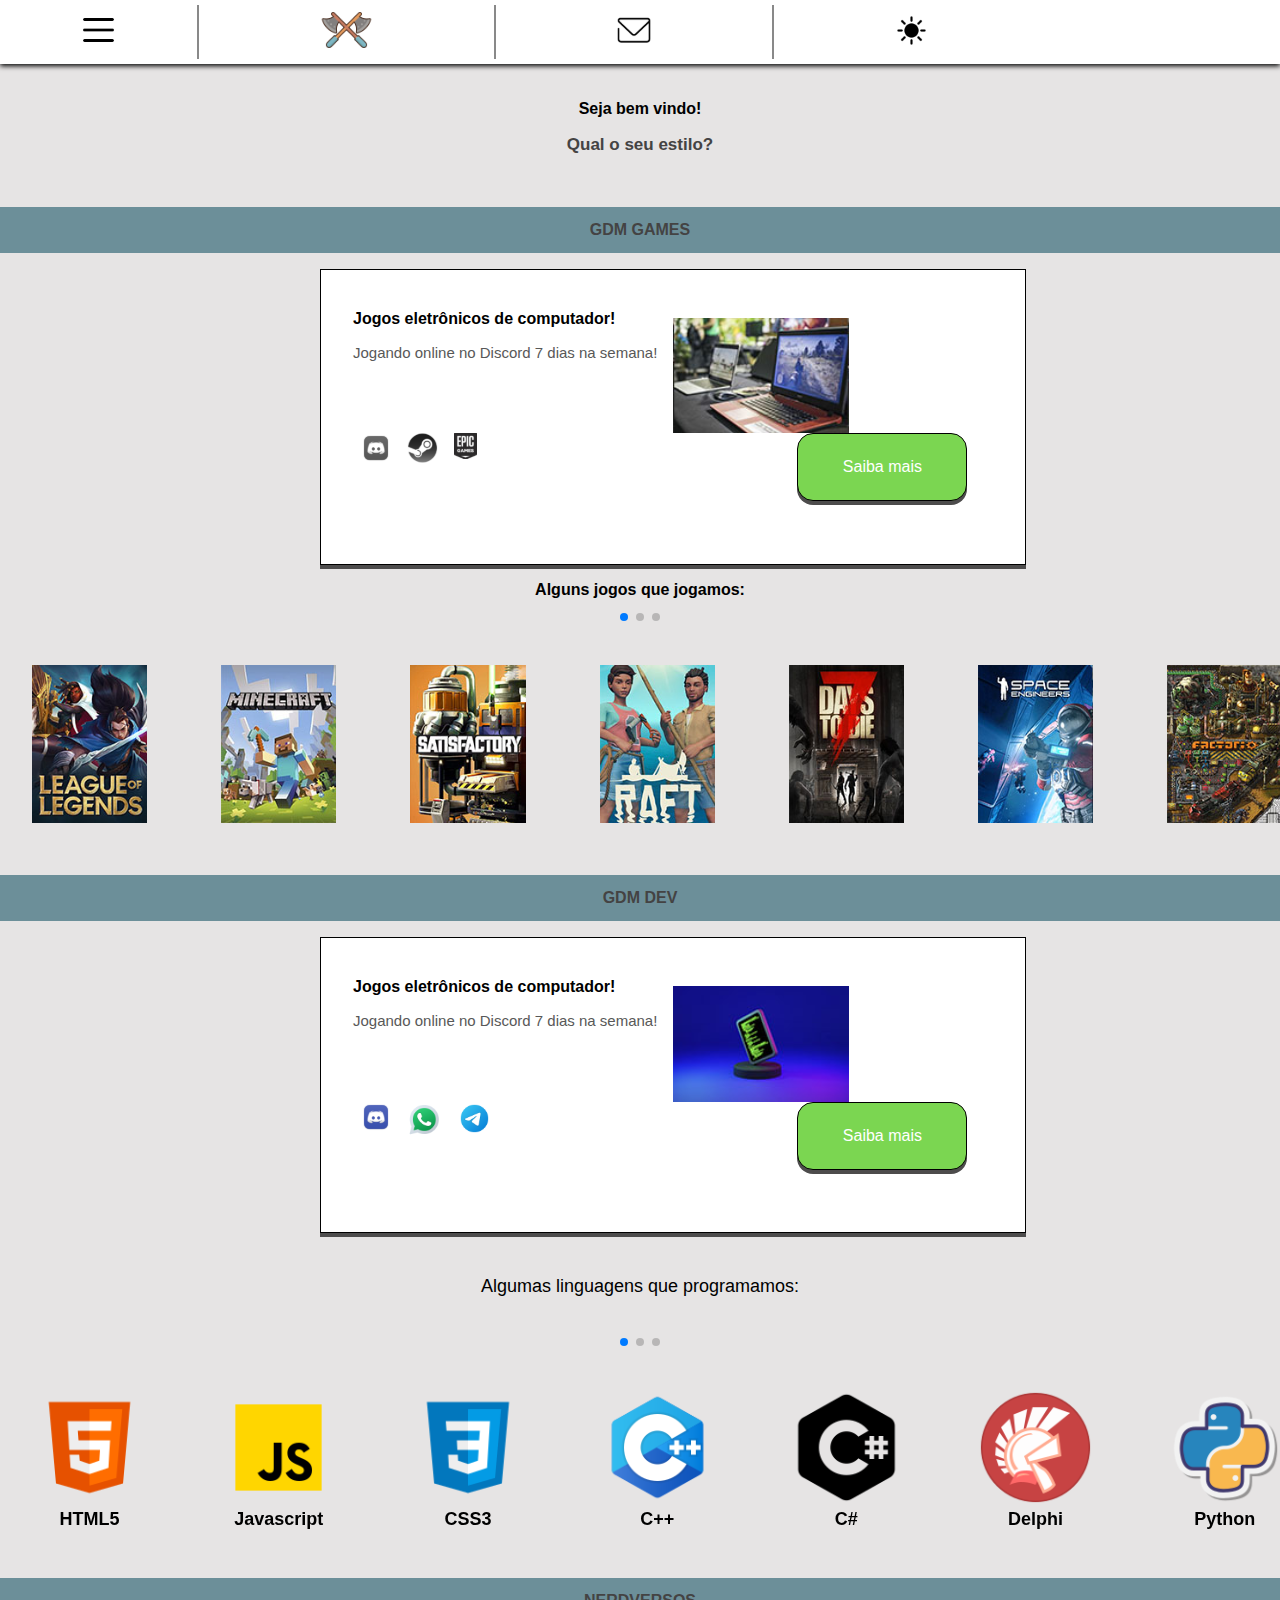
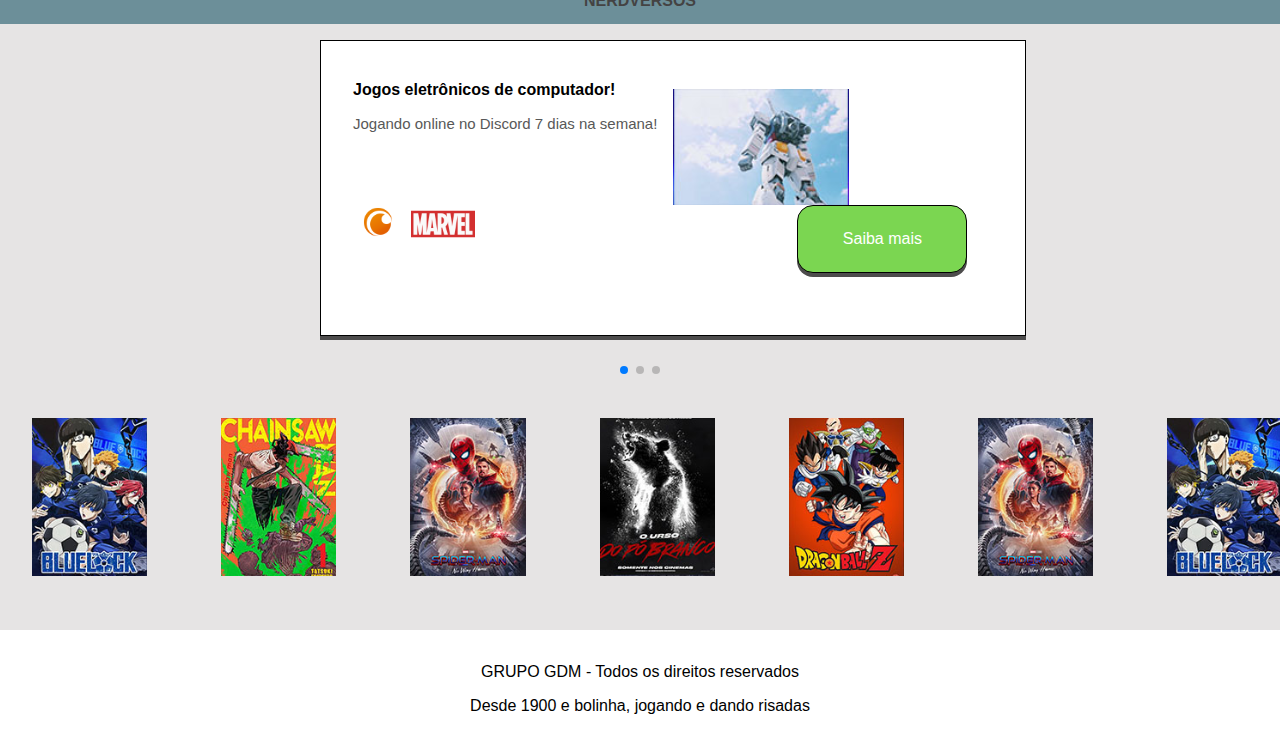
<file: index.html>
<!DOCTYPE html>
<html lang="pt-br">
<head>
    <meta charset="UTF-8">
    <meta name="viewport" content="width=device-width, initial-scale=1.0">
    <link rel="preconnect" href="https://fonts.googleapis.com">
    <link rel="preconnect" href="https://fonts.gstatic.com" crossorigin>
    <link href="https: //fonts.googleapis.com/css2? family= Inter:wght@400;700 & family= Josefin+Sans:wght@400;700 & family= Poppins:wght@300;400;500;700 & family= Areia movediça & display=swap" rel="folha de estilo">
    <link rel="stylesheet" href="https://cdn.jsdelivr.net/npm/swiper@11/swiper-bundle.min.css"/>
    <link rel="stylesheet " href="styles/style.css">
    <title>GGM games</title>
</head>
<body>
    <header class="cabeçalho">
        <div class="container">
            <input type="checkbox" id="menu" class="container__botao">
            <label for="menu" class="container__rotulo">
                <span class="cabeçalho__menu-hamburguer container__imagem"></span>
                <p class="cabeçalho__descrição">Menu</p>
            </label>
            <ul class="lista__menu">
                <li class="lista__menu__item">
                    <a href="index.html" class="lista__menu__link">
                    <img class="imagem__link" src="img/Menuhome 1.svg">HOME<div class="linha__menu"></div></a>
                </li>
                
                <li class="lista__menu__item">
                    <a href="GDM Games.html" class="lista__menu__link">
                    <img class="imagem__link" src="img/Menugames 1.svg">GDM GAMES<div class="linha__menu"></div></a>
                </li>
                
                <li class="lista__menu__item">
                    <a href="GDM Dev.html" class="lista__menu__link">
                    <img class="imagem__link" src="img/Menudev 1.svg">GDM DEV<div class="linha__menu"></div></a>
                </li>
                
                <li class="lista__menu__item">
                    <a href="Nerdverso.html" class="lista__menu__link">
                    <img class="imagem__link" src="img/Menunerdversos 1.svg">NERDVERSOS<div class="linha__menu"></div></a>
                </li>

                <li class="lista__menu__item">
                    <a href="contato.html" class="lista__menu__link">
                    <img class="imagem__link" src="img/Menucontato 1.svg">CONTATO<div class="linha__menu"></div></a>
                </li>
            </ul>

            <div class="separa__menu"></div>
            <a class="menu__link" href="index.html"><img class="menu__logo menu" src="img/logo 1.svg"><p class="cabeçalho__descrição-logo"><b>Gangue</b> do Machado</p></a>
            <div class="separa__menu"></div>
            <a  class="menu_link-email" href="contato.html"><img class="menu__email menu" src="img/email 1.svg"><p class="cabeçalho__descrição">Entre em contato</p></a>
            <div class="separa__menu"></div>
            <a class="menu_link-email"><img class="menu__modo__luz menu" src="img/ModoDiurno 1.svg"><p class="cabeçalho__descrição">Mudar tema</p></a>
    </header>

    <section class="boas__vindas">
        <h2 class="boas__vindas__titulo">Seja bem vindo!</h2>
        <h3 class="boas__vindas__pergunta">Qual o seu estilo?</h3>
    </section>

    <section class="saiba-mais">
        <h1 class="saiba-mais__titulo-principal">GDM GAMES</h1>    

        <div class="card">
            <div class="saiba-mais__externo">
                <div class="externo">
                    <h3 class="saiba-mais__titulo">Jogos eletrônicos de computador!</h3>
                    <p class="saiba-mais__texto">Jogando online no Discord 7 dias na semana!</p>
                </div>
                <img class="imagem__saiba-mais" src="img/GDM Games 1.svg">
            </div>

            <div class="botoes">
                <ul class="saiba-mais__lista">
                    <li class="saiba-mais__item">
                        <a class="saiba-mais__link" href="https://discord.com/" target="_blank">
                            <img class="link__imagem" src="img/Discord 1.svg"></a></li>
                    <li class="saiba-mais__item">
                        <a class="saiba-mais__link" href="https://store.steampowered.com/?l=portuguese" target="_blank">
                            <img class="link__imagem" src="img/Steam 1.svg"></a></li>
                    <li class="saiba-mais__item">
                        <a class="saiba-mais__link" href="https://store.epicgames.com/pt-BR/" target="_blank">
                            <img class="link__imagem" src="img/EpicGames 1.svg"></a></li>
                </ul>
            <a class="botoes__link" href="GDM Games.html">Saiba mais</a>
         </div>
        </div>
    </section>
    <h4 class="texto__saiba-mais">Alguns jogos que jogamos:</h4>

    <section class="carrocel">
                <!-- Slider main container -->
        <div class="swiper">

            <div class="swiper-pagination"></div>

            <div class="swiper-wrapper">
                <!-- Slides -->
                <div class="swiper-slide"><a href="https://www.leagueoflegends.com/pt-br/"><img src="img/capaJogo1 1.svg" target="_blank"></a></div>
                <div class="swiper-slide"><a href="https://www.minecraft.net/pt-br"><img src="img/capaJogo2 1.svg" target="_blank"></a></div>
                <div class="swiper-slide"><a href="https://www.satisfactorygame.com/"><img src="img/capaJogo7 1.svg" target="_blank"></a></div>
                <div class="swiper-slide"><a href="https://raft-game.com/"><img src="img/capaJogo4 1.svg" target="_blank"></a></div>
                <div class="swiper-slide"><a href="https://7daystodie.com/"><img src="img/capaJogo5 1.svg" target="_blank"></a></div>
                <div class="swiper-slide"><a href="https://www.masswerk.at/spacewar/"><img src="img/capaJogo8 1.svg" target="_blank"></a></div>
                <div class="swiper-slide"><a href="https://www.factorio.com/"><img src="img/capaJogo6 1.svg" target="_blank"></a></div>

            </div>

            <section class="saiba-mais">
                <h1 class="saiba-mais__titulo-principal">GDM DEV</h1>    
        
                <div class="card">
                    <div class="saiba-mais__externo">
                        <div class="externo">
                            <h3 class="saiba-mais__titulo">Jogos eletrônicos de computador!</h3>
                            <p class="saiba-mais__texto">Jogando online no Discord 7 dias na semana!</p>
                        </div>
                        <img class="imagem__saiba-mais" src="img/GDM Dev 1.svg">
                    </div>
        
                    <div class="botoes">
                    <ul class="saiba-mais__lista">
                        <li class="saiba-mais__item">
                            <a class="saiba-mais__link" href="https://discord.com/" target="_blank">
                                <img class="link__imagem" src="img/Discord 2.svg" target="_blank"></a></li>
                        <li class="saiba-mais__item">
                            <a class="saiba-mais__link" href="#">
                                <img class="link__imagem" src="img/whatsapp 1.svg" target="_blank"></a></li>
                        <li class="saiba-mais__item">
                            <a class="saiba-mais__link" href="#">
                                <img class="link__imagem" src="img/telegram 1.svg" target="_blank"></a></li>
                    </ul>
                    <a class="botoes__link" href="GDM Games.html">Saiba mais</a>
                 </div>
            </section>

            <section class="carrocel">

                <p class="carrocel__subtitulo">Algumas linguagens que programamos:</p>

                <div class="swiper">
        
                    <div class="swiper-pagination"></div>
        
                    <div class="swiper-wrapper">
                    <!-- Slides -->
                        <div class="swiper-slide"><a href="https://developer.mozilla.org/pt-BR/docs/Web/HTML" target="_blank"><img src="img/HTML 1.svg"></a>
                            <h3 class="swiper__subtitulo"> HTML5</h3></div>
                        <div class="swiper-slide"><a href="https://developer.mozilla.org/pt-BR/docs/Web/JavaScript" target="_blank"><img src="img/Javascript 1.svg"></a>
                        <h3 class="swiper__subtitulo">Javascript</h3></div>
                        <div class="swiper-slide"><a href="https://developer.mozilla.org/pt-BR/docs/Web/CSS" target="_blank"><img src="img/CSS 1.svg"></a>
                            <h3 class="swiper__subtitulo">CSS3</h3></div>
                        <div class="swiper-slide"><a href="https://www.tutorialspoint.com/cplusplus/cpp_web_programming.htm" target="_blank"><img src="img/Cpp 2.svg"></a>
                            <h3 class="swiper__subtitulo">C++</h3></div>
                        <div class="swiper-slide"><a href="https://dotnet.microsoft.com/pt-br/languages/csharp" target="_blank"><img src="img/CSharp 2.svg"></a>
                            <h3 class="swiper__subtitulo">C#</h3></div>
                        <div class="swiper-slide"><a href="https://www.devmedia.com.br/entenda-a-delphi-language/31353" target="_blank"><img src="img/Delphi 1.svg"></a>
                            <h3 class="swiper__subtitulo">Delphi</h3></div>
                        <div class="swiper-slide"><a href="https://www.python.org/" target="_blank"><img src="img/Python 1.svg"></a>
                            <h3 class="swiper__subtitulo">Python</h3></div>
                        
            
                    </div>
                
                    <section class="saiba-mais">
                        <h1 class="saiba-mais__titulo-principal">NERDVERSOS</h1>    
                
                        <div class="card">
                            <div class="saiba-mais__externo">
                                <div class="externo">
                                    <h3 class="saiba-mais__titulo">Jogos eletrônicos de computador!</h3>
                                    <p class="saiba-mais__texto">Jogando online no Discord 7 dias na semana!</p>
                                </div>
                                <img class="imagem__saiba-mais" src="img/NerdVersos 1.svg">
                            </div>
                
                            <div class="botoes">
                            <ul class="saiba-mais__lista">
                                <li class="saiba-mais__item">
                                    <a class="saiba-mais__link" href="https://www.crunchyroll.com/pt-br/">
                                        <img class="link__imagem" src="img/crunchyroll 1.svg"></a></li>
                                <li class="saiba-mais__item">
                                    <a class="saiba-mais__link" href="https://www.marvel.com/">
                                        <img class="link__imagem marvel" src="img/marvel 1.svg"></a></li>
                            </ul>
                            <a class="botoes__link" href="Nerdverso.html">Saiba mais</a>
                         </div>
                    </section>
                
                    <section class="carrocel">
                                <!-- Slider main container -->
                        <div class="swiper">
                
                            <div class="swiper-pagination"></div>
                
                            <div class="swiper-wrapper">
                            <!-- Slides -->
                                <div class="swiper-slide anime"><a href="https://www.crunchyroll.com/pt-br/series/G4PH0WEKE/bluelock" target="_blank"><img src="img/AnimeCapa1 1.svg"></a></div>
                                <div class="swiper-slide anime"><a href="https://www.crunchyroll.com/pt-br/series/GVDHX8QNW/chainsaw-man" target="_blank"><img src="img/AnimeCapa2 1.svg"></a></div>
                                <div class="swiper-slide anime"><a href="https://www.sonypictures.com.br/filmes/homem-aranha-sem-volta-para-casa" target="_blank"><img src="img/AnimeCapa3 1.svg"></a></div>
                                <div class="swiper-slide anime"><a href="https://www.adorocinema.com/filmes/filme-291027/" target="_blank"><img src="img/AnimeCapa4 1.svg"></a></div>
                                <div class="swiper-slide anime"><a href="https://www.crunchyroll.com/pt-br/series/G9VHN9PPW/dragon-ball-z" target="_blank"><img src="img/AnimeCapa5 1.svg"></a></div>                               
                                <div class="swiper-slide anime"><a href="https://www.sonypictures.com.br/filmes/homem-aranha-sem-volta-para-casa" target="_blank"><img src="img/AnimeCapa3 1.svg"></a></div>                               
                                <div class="swiper-slide anime"><a href="https://www.crunchyroll.com/pt-br/series/G4PH0WEKE/bluelock" target="_blank"><img src="img/AnimeCapa1 1.svg"></a></div>                               
                            </div>
        
            <!-- If we need navigation buttons -->
            <div class="swiper-button-prev mobile"></div>
            <div class="swiper-button-next mobile"></div>
        </div>
        
   <img class="rodape__imagem" src="img/rodape 1.svg">
    <footer class="rodape">
        <section class="rodape__conteudo">
            <p class="rodape__texto">GRUPO GDM - Todos os direitos reservados</p>
            <p class="rodape__texto">Desde 1900 e bolinha, jogando e dando risadas</p>
        </section>
    </footer>

    <script src="https://cdn.jsdelivr.net/npm/swiper@11/swiper-bundle.min.js"></script>
    <script>
        const swiper = new Swiper('.swiper', {
            spaceBetween: 10,
            slidesPerView: 5,
            pagination: {
                el: '.swiper-pagination',
                type: 'bullets',
            },
        });
    </script>
</body>
</html>
</file>
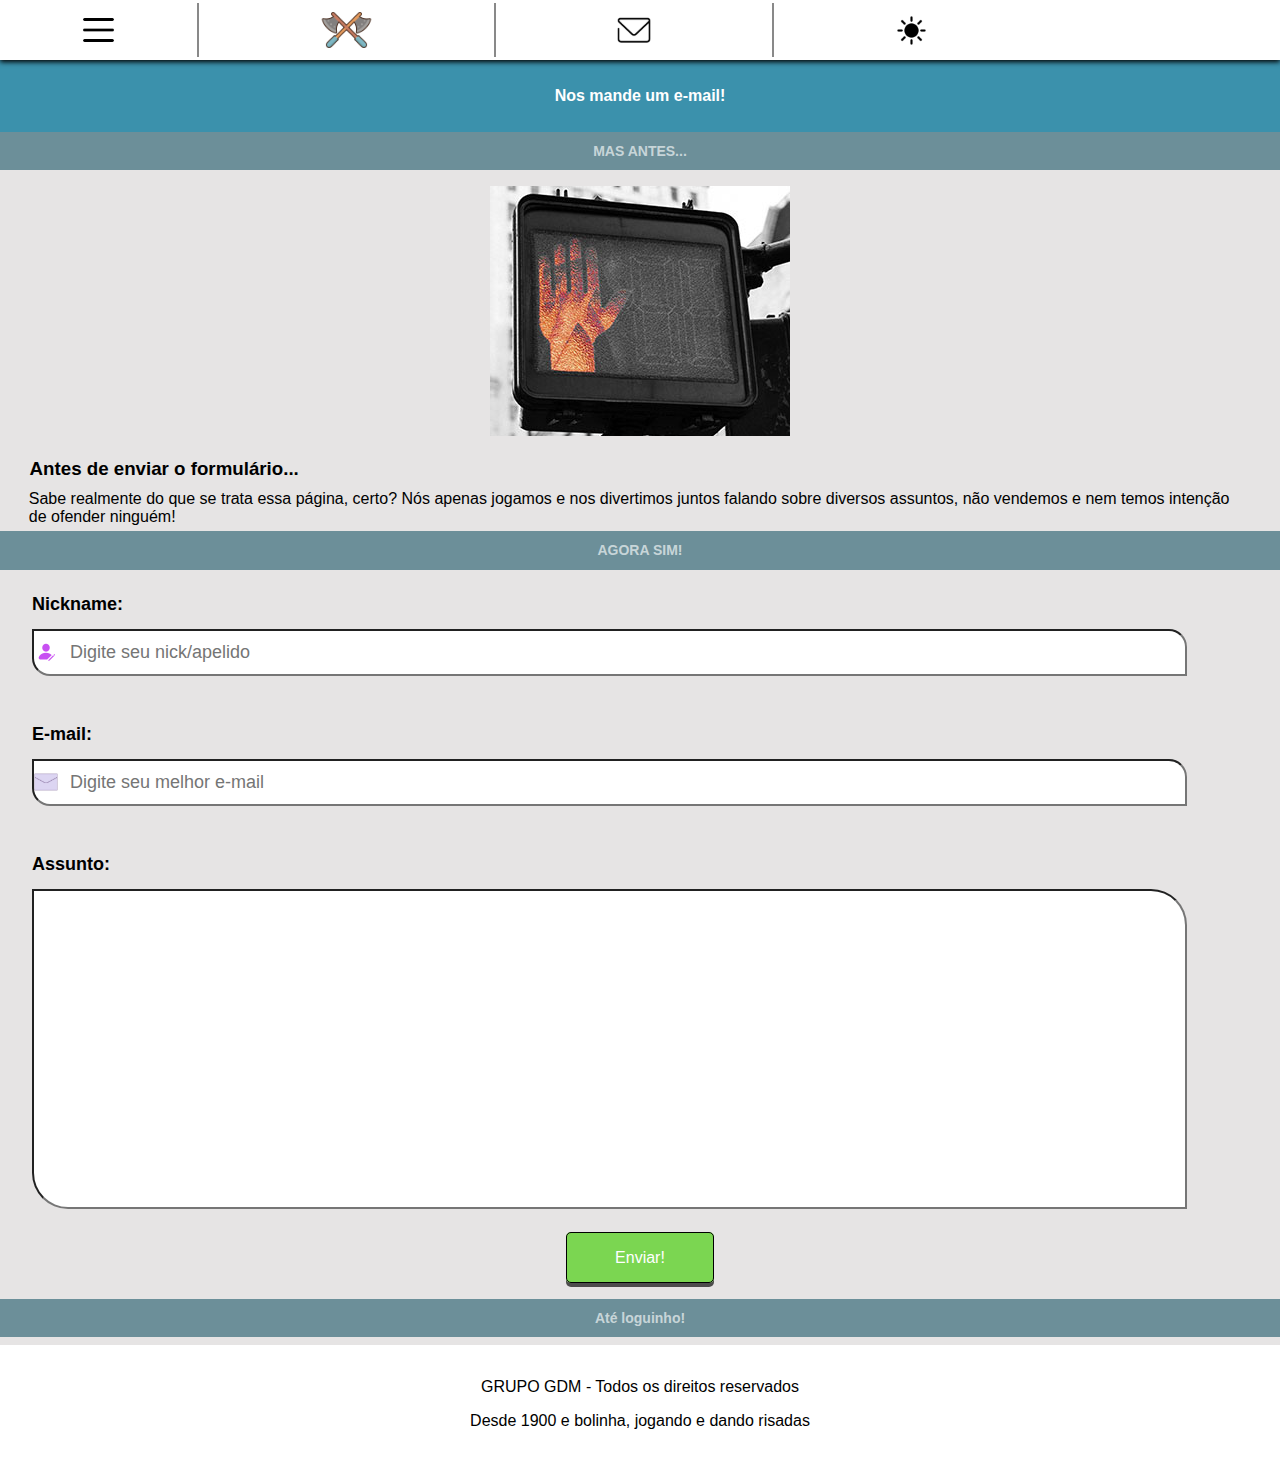
<file: contato.html>
<html lang="pt-br">
<head>
    <meta charset="UTF-8">
    <meta name="viewport" content="width=device-width, initial-scale=1.0">
    <link rel="preconnect" href="https://fonts.googleapis.com">
    <link rel="preconnect" href="https://fonts.gstatic.com" crossorigin>
    <link href="https: //fonts.googleapis.com/css2? family= Inter:wght@400;700 & family= Josefin+Sans:wght@400;700 & family= Poppins:wght@300;400;500;700 & family= Areia movediça & display=swap" rel="folha de estilo">
    <link rel="stylesheet" href="https://cdn.jsdelivr.net/npm/swiper@11/swiper-bundle.min.css"/>
    <link rel="stylesheet " href="styles/style.css">
    <title>GGM games</title>
</head>
<body>
    <header class="cabeçalho">
        <div class="container">
            <input type="checkbox" id="menu" class="container__botao">
            <label for="menu" class="container__rotulo">
                <span class="cabeçalho__menu-hamburguer container__imagem"></span>
                <p class="cabeçalho__descrição">Menu</p>
            </label>
            <ul class="lista__menu">
                <li class="lista__menu__item">
                    <a href="index.html" class="lista__menu__link">
                    <img class="imagem__link" src="img/Menuhome 1.svg">HOME<div class="linha__menu"></div></a>
                </li>
                
                <li class="lista__menu__item">
                    <a href="GDM Games.html" class="lista__menu__link">
                    <img class="imagem__link" src="img/Menugames 1.svg">GDM GAMES<div class="linha__menu"></div></a>
                </li>
                
                <li class="lista__menu__item">
                    <a href="GDM Dev.html" class="lista__menu__link">
                    <img class="imagem__link" src="img/Menudev 1.svg">GDM DEV<div class="linha__menu"></div></a>
                </li>
                
                <li class="lista__menu__item">
                    <a href="Nerdverso.html" class="lista__menu__link">
                    <img class="imagem__link" src="img/Menunerdversos 1.svg">NERDVERSOS<div class="linha__menu"></div></a>
                </li>

                <li class="lista__menu__item">
                    <a href="contato.html" class="lista__menu__link">
                    <img class="imagem__link" src="img/Menucontato 1.svg">CONTATO<div class="linha__menu"></div></a>
                </li>
            </ul>

            <div class="separa__menu"></div>
            <a class="menu__link" href="index.html"><img class="menu__logo menu" src="img/logo 1.svg"><p class="cabeçalho__descrição-logo"><b>Gangue</b> do Machado</p></a>
            <div class="separa__menu"></div>
            <a  class="menu_link-email" href="contato.html"><img class="menu__email menu" src="img/email 1.svg"><p class="cabeçalho__descrição">Entre em contato</p></a>
            <div class="separa__menu"></div>
            <a class="menu_link-email"><img class="menu__modo__luz menu" src="img/ModoDiurno 1.svg"><p class="cabeçalho__descrição">Mudar tema</p></a>
    </header>

    <section class="boas__vindas boas__vindas__email">
        <h2 class="boas__vindas__titulo">Nos mande um e-mail!</h2>
    </section>
    <h1 class="contato__faixa">MAS ANTES...</h1> 

        <section class="contato__explicaçao">
            <img class="contato__imagem" src="img/BannerContato 1.svg">
            <h3 class="contato__explicaçao-subtitulo">Antes de enviar o formulário...</h3>
            <p class="contato__explicaçao-texto">Sabe realmente do que se trata essa página, certo? Nós apenas jogamos e
            nos divertimos juntos falando sobre diversos assuntos, não vendemos e nem temos intenção de ofender ninguém!</p>
        </section>

    <h1 class="contato__faixa">AGORA SIM!</h1> 

    <section class="email-box">
        <h3 class="box__apelido">Nickname:</h3>
            <input type="text" name="" class="box" placeholder="Digite seu nick/apelido">
    </section>

    <section class="email-box">
        <h3 class="box__apelido">E-mail:</h3>
            <input type="text" name="" class="box email" placeholder="Digite seu melhor e-mail">
    </section>

    <section class="email-box">
        <h3 class="box__apelido">Assunto:</h3>
            <input type="text" name="" class="box assunto" placeholder="">
    </section>
    <section class="botoes__contato">
        <a class="botao__contato" href="#">Enviar!</a>
    </section>
    
        <h1 class="contato__faixa">Até loguinho!</h1> 

    <img class="rodape__imagem" src="img/rodape 1.svg">
    <footer class="rodape">
        <section class="rodape__conteudo">
            <p class="rodape__texto">GRUPO GDM - Todos os direitos reservados</p>
            <p class="rodape__texto">Desde 1900 e bolinha, jogando e dando risadas</p>
        </section>
    </footer>
</file>
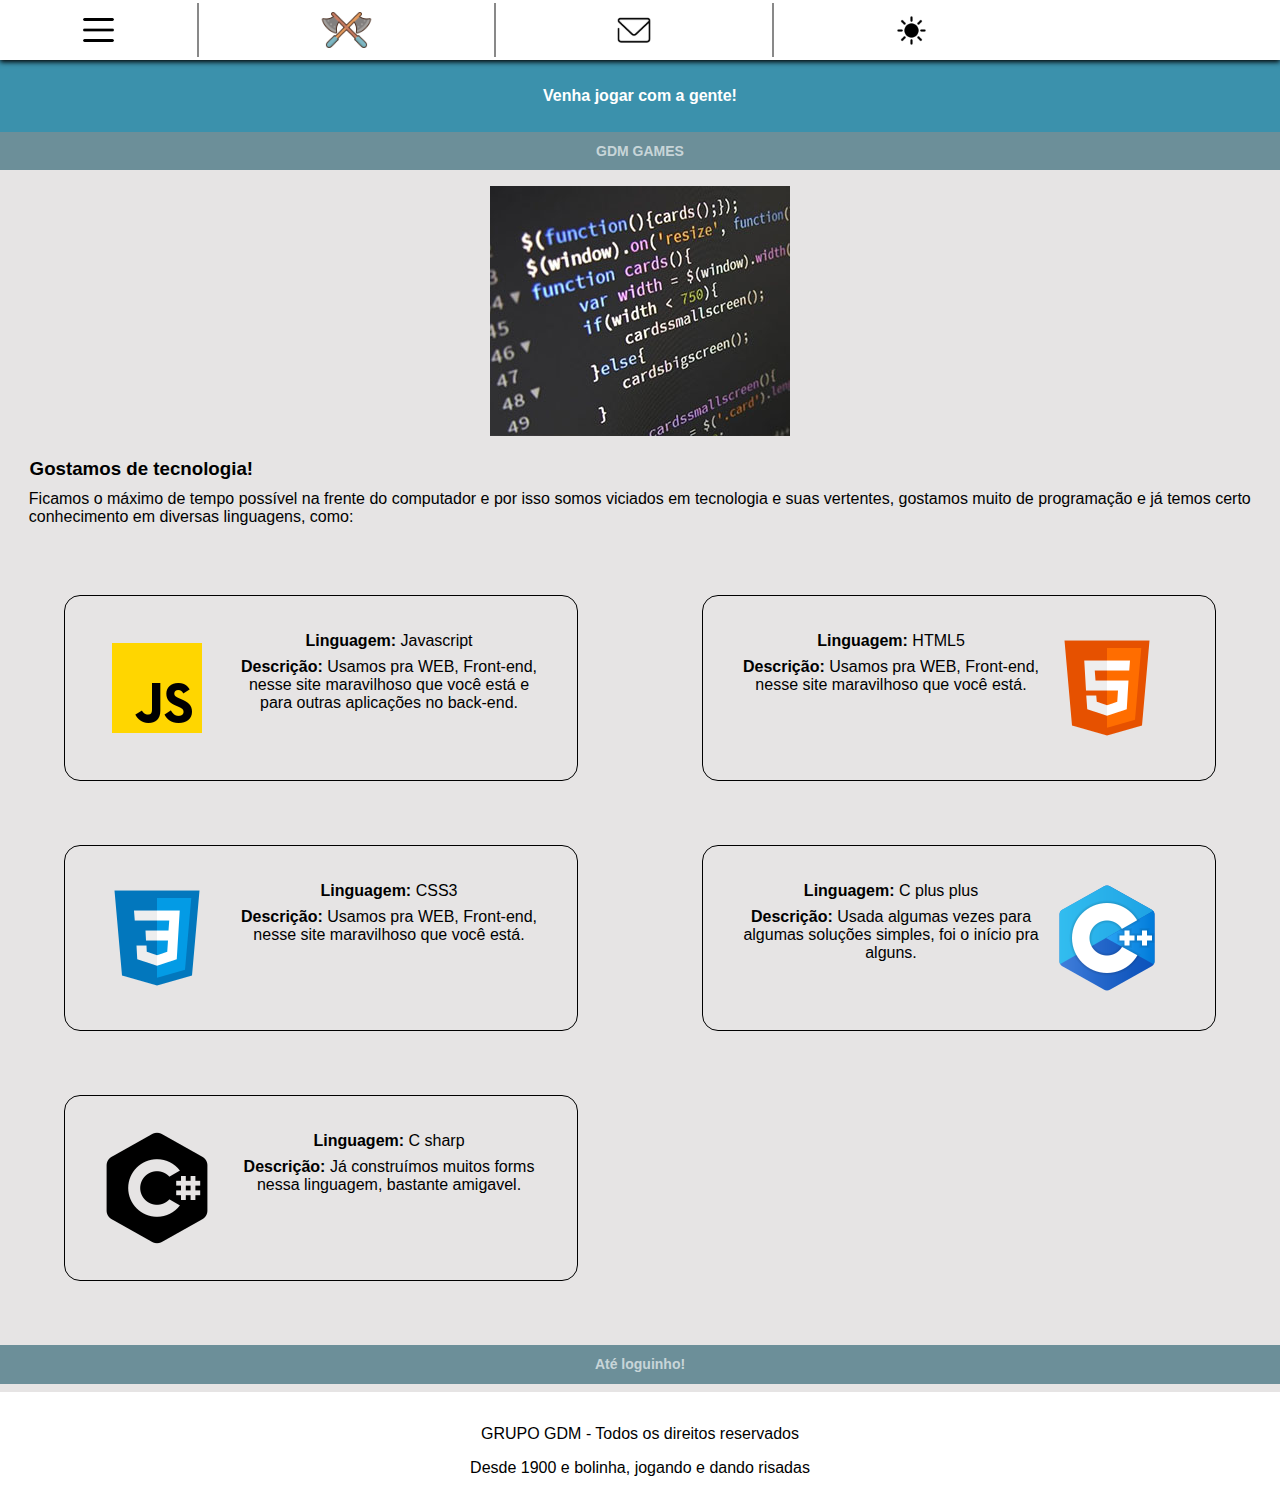
<file: GDM Dev.html>
<html lang="pt-br">
<head>
    <meta charset="UTF-8">
    <meta name="viewport" content="width=device-width, initial-scale=1.0">
    <link rel="preconnect" href="https://fonts.googleapis.com">
    <link rel="preconnect" href="https://fonts.gstatic.com" crossorigin>
    <link href="https: //fonts.googleapis.com/css2? family= Inter:wght@400;700 & family= Josefin+Sans:wght@400;700 & family= Poppins:wght@300;400;500;700 & family= Areia movediça & display=swap" rel="folha de estilo">
    <link rel="stylesheet" href="https://cdn.jsdelivr.net/npm/swiper@11/swiper-bundle.min.css"/>
    <link rel="stylesheet " href="styles/style.css">
    <title>GGM games</title>
</head>
<body>
    <header class="cabeçalho">
        <div class="container">
            <input type="checkbox" id="menu" class="container__botao">
            <label for="menu" class="container__rotulo">
                <span class="cabeçalho__menu-hamburguer container__imagem"></span>
                <p class="cabeçalho__descrição">Menu</p>
            </label>
            <ul class="lista__menu">
                <li class="lista__menu__item">
                    <a href="index.html" class="lista__menu__link">
                    <img class="imagem__link" src="img/Menuhome 1.svg">HOME<div class="linha__menu"></div></a>
                </li>
                
                <li class="lista__menu__item">
                    <a href="GDM Games.html" class="lista__menu__link">
                    <img class="imagem__link" src="img/Menugames 1.svg">GDM GAMES<div class="linha__menu"></div></a>
                </li>
                
                <li class="lista__menu__item">
                    <a href="GDM Dev.html" class="lista__menu__link">
                    <img class="imagem__link" src="img/Menudev 1.svg">GDM DEV<div class="linha__menu"></div></a>
                </li>
                
                <li class="lista__menu__item">
                    <a href="Nerdverso.html" class="lista__menu__link">
                    <img class="imagem__link" src="img/Menunerdversos 1.svg">NERDVERSOS<div class="linha__menu"></div></a>
                </li>

                <li class="lista__menu__item">
                    <a href="contato.html" class="lista__menu__link">
                    <img class="imagem__link" src="img/Menucontato 1.svg">CONTATO<div class="linha__menu"></div></a>
                </li>
            </ul>

            <div class="separa__menu"></div>
            <a class="menu__link" href="index.html"><img class="menu__logo menu" src="img/logo 1.svg"><p class="cabeçalho__descrição-logo"><b>Gangue</b> do Machado</p></a>
            <div class="separa__menu"></div>
            <a  class="menu_link-email" href="contato.html"><img class="menu__email menu" src="img/email 1.svg"><p class="cabeçalho__descrição">Entre em contato</p></a>
            <div class="separa__menu"></div>
            <a class="menu_link-email"><img class="menu__modo__luz menu" src="img/ModoDiurno 1.svg"><p class="cabeçalho__descrição">Mudar tema</p></a>
    </header>

    <section class="boas__vindas boas__vindas__email">
        <h2 class="boas__vindas__titulo">Venha jogar com a gente!</h2>
    </section>
    <h1 class="contato__faixa">GDM GAMES</h1> 

    <section class="contato__explicaçao">
        <img class="contato__imagem" src="img/bannerGDMDev 1.svg">
        <h3 class="contato__explicaçao-subtitulo">Gostamos de tecnologia!</h3>
        <p class="contato__explicaçao-texto">Ficamos o máximo de tempo possível na frente do computador e por isso somos
         viciados em tecnologia e suas vertentes, gostamos muito de programação e já temos certo conhecimento em diversas
         linguagens, como:</p>
    </section>

    <section class="GDM__dev">
        <div class="GDM__gameplay">
                <img class="imagem__gdm" src="img/Javascript 1.svg">
            <div class="GDM__imagem__jogo">
                <p class="GDM__texto"><strong>Linguagem:</strong> Javascript</p>
                <p class="GDM__texto"><strong>Descrição: </strong>Usamos pra WEB, Front-end, nesse site maravilhoso que você está e para outras aplicações no back-end.</p>
            </div>
        </div>

        <div class="GDM__gameplay">
            <div class="GDM__imagem__jogo">
                <p class="GDM__texto"><strong>Linguagem:</strong> HTML5</p>
                <p class="GDM__texto"><strong>Descrição: </strong> Usamos pra WEB, Front-end, nesse site maravilhoso que você está.</p>
            </div>
            <img class="imagem__gdm" src="img/HTML 1.svg">
        </div>
    </section>
    <section class="GDM__dev">
        <div class="GDM__gameplay">
                <img class="imagem__gdm" src="img/CSS 1.svg">
            <div class="GDM__imagem__jogo">
                <p class="GDM__texto"><strong>Linguagem:</strong> CSS3</p>
                <p class="GDM__texto"><strong>Descrição: </strong>Usamos pra WEB, Front-end, nesse site maravilhoso que você está.</p>
            </div>
        </div>

        <div class="GDM__gameplay">
            <div class="GDM__imagem__jogo">
                <p class="GDM__texto"><strong>Linguagem:</strong> C plus plus</p>
                <p class="GDM__texto"><strong>Descrição: </strong> Usada algumas vezes para algumas soluções simples, foi o início pra alguns.</p>
            </div>
            <img class="imagem__gdm" src="img/Cpp 2.svg">
        </div>
    </section>
    <section class="GDM__dev">
        <div class="GDM__gameplay">
                <img class="imagem__gdm" src="img/CSharp 2.svg">
            <div class="GDM__imagem__jogo">
                <p class="GDM__texto"><strong>Linguagem:</strong> C sharp</p>
                <p class="GDM__texto"><strong>Descrição: </strong>Já construímos muitos forms nessa linguagem, bastante amigavel.</p>
            </div>
        </div>
    </section>
    <h1 class="contato__faixa">Até loguinho!</h1> 

    <img class="rodape__imagem" src="img/rodape 1.svg">
    <footer class="rodape">
        <section class="rodape__conteudo">
            <p class="rodape__texto">GRUPO GDM - Todos os direitos reservados</p>
            <p class="rodape__texto">Desde 1900 e bolinha, jogando e dando risadas</p>
        </section>
    </footer>
</file>
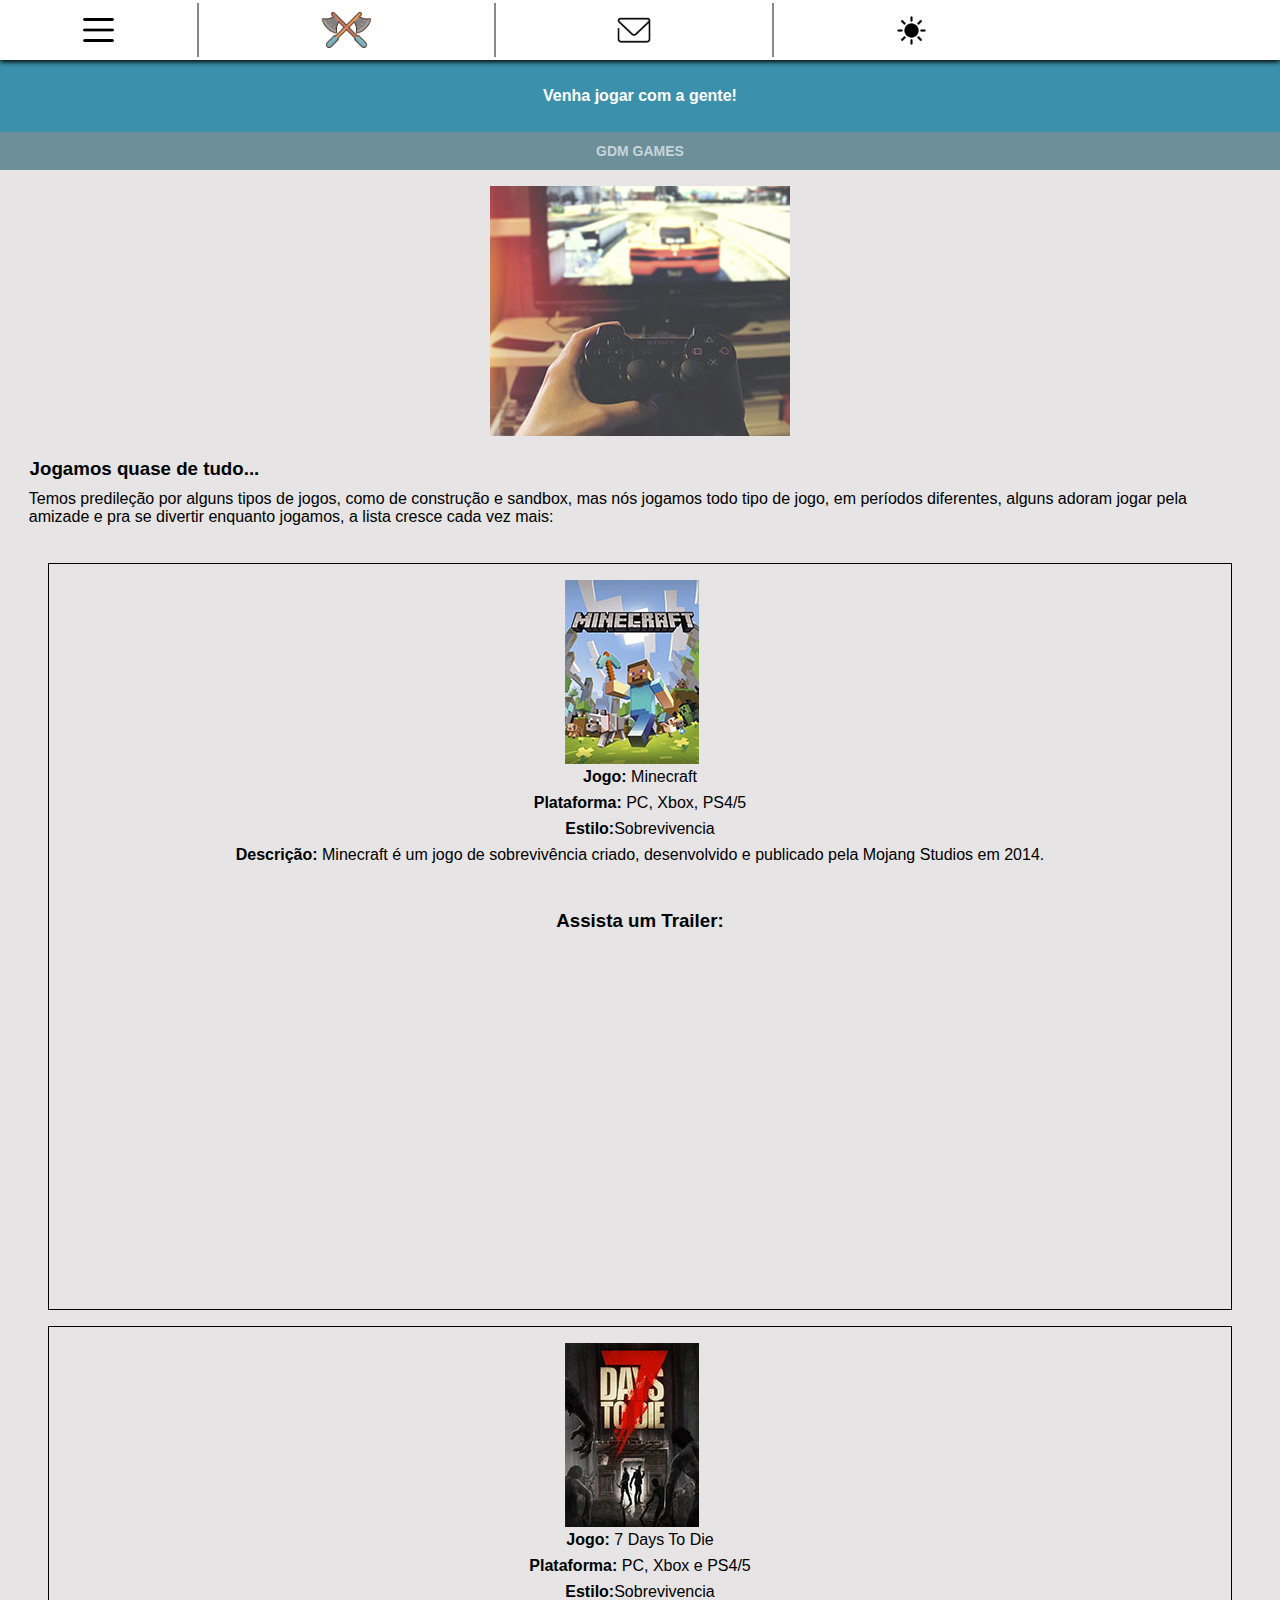
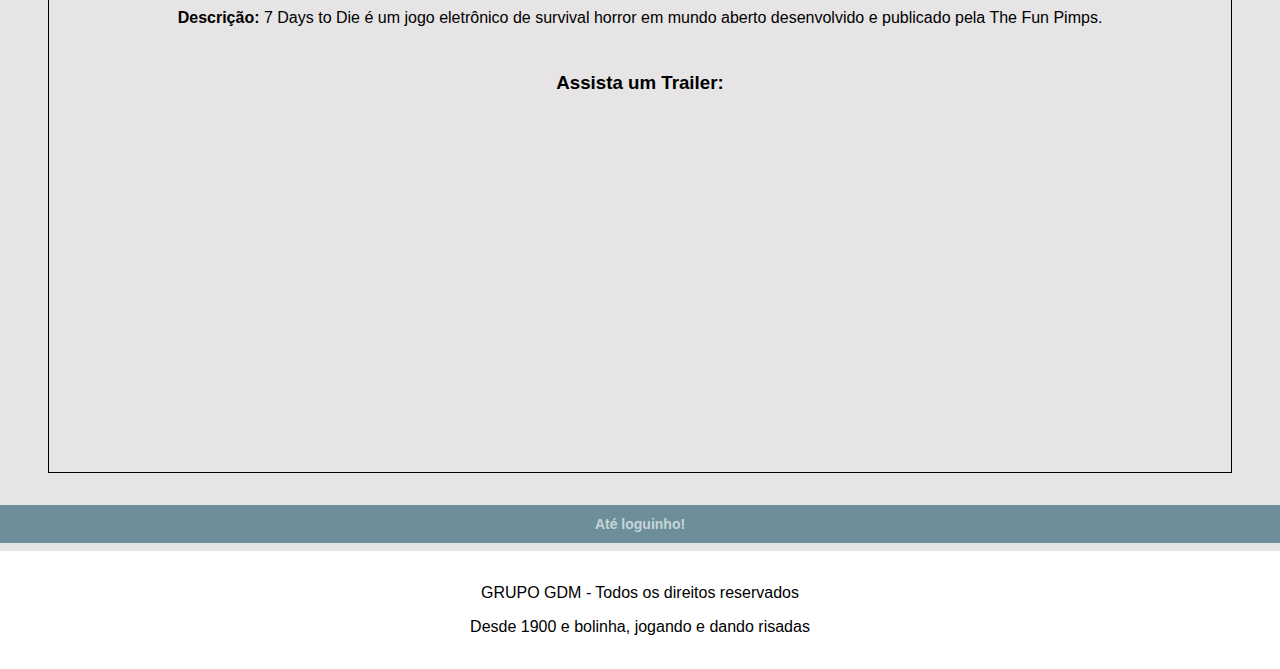
<file: GDM Games.html>
<html lang="pt-br">
<head>
    <meta charset="UTF-8">
    <meta name="viewport" content="width=device-width, initial-scale=1.0">
    <link rel="preconnect" href="https://fonts.googleapis.com">
    <link rel="preconnect" href="https://fonts.gstatic.com" crossorigin>
    <link href="https: //fonts.googleapis.com/css2? family= Inter:wght@400;700 & family= Josefin+Sans:wght@400;700 & family= Poppins:wght@300;400;500;700 & family= Areia movediça & display=swap" rel="folha de estilo">
    <link rel="stylesheet" href="https://cdn.jsdelivr.net/npm/swiper@11/swiper-bundle.min.css"/>
    <link rel="stylesheet " href="styles/style.css">
    <title>GGM games</title>
</head>
<body>
    <header class="cabeçalho">
        <div class="container">
            <input type="checkbox" id="menu" class="container__botao">
            <label for="menu" class="container__rotulo">
                <span class="cabeçalho__menu-hamburguer container__imagem"></span>
                <p class="cabeçalho__descrição">Menu</p>
            </label>
            <ul class="lista__menu">
                <li class="lista__menu__item">
                    <a href="index.html" class="lista__menu__link">
                    <img class="imagem__link" src="img/Menuhome 1.svg">HOME<div class="linha__menu"></div></a>
                </li>
                
                <li class="lista__menu__item">
                    <a href="GDM Games.html" class="lista__menu__link">
                    <img class="imagem__link" src="img/Menugames 1.svg">GDM GAMES<div class="linha__menu"></div></a>
                </li>
                
                <li class="lista__menu__item">
                    <a href="GDM Dev.html" class="lista__menu__link">
                    <img class="imagem__link" src="img/Menudev 1.svg">GDM DEV<div class="linha__menu"></div></a>
                </li>
                
                <li class="lista__menu__item">
                    <a href="Nerdverso.html" class="lista__menu__link">
                    <img class="imagem__link" src="img/Menunerdversos 1.svg">NERDVERSOS<div class="linha__menu"></div></a>
                </li>

                <li class="lista__menu__item">
                    <a href="contato.html" class="lista__menu__link">
                    <img class="imagem__link" src="img/Menucontato 1.svg">CONTATO<div class="linha__menu"></div></a>
                </li>
            </ul>

            <div class="separa__menu"></div>
            <a class="menu__link" href="index.html"><img class="menu__logo menu" src="img/logo 1.svg"><p class="cabeçalho__descrição-logo"><b>Gangue</b> do Machado</p></a>
            <div class="separa__menu"></div>
            <a  class="menu_link-email" href="contato.html"><img class="menu__email menu" src="img/email 1.svg"><p class="cabeçalho__descrição">Entre em contato</p></a>
            <div class="separa__menu"></div>
            <a class="menu_link-email"><img class="menu__modo__luz menu" src="img/ModoDiurno 1.svg"><p class="cabeçalho__descrição">Mudar tema</p></a>
    </header>

    <section class="boas__vindas boas__vindas__email">
        <h2 class="boas__vindas__titulo">Venha jogar com a gente!</h2>
    </section>
    <h1 class="contato__faixa">GDM GAMES</h1> 

    <section class="contato__explicaçao">
        <img class="contato__imagem" src="img/BannerGDMGames 1.svg">
        <h3 class="contato__explicaçao-subtitulo">Jogamos quase de tudo...</h3>
        <p class="contato__explicaçao-texto">Temos predileção por alguns tipos de jogos, como de construção e sandbox,
        mas nós jogamos todo tipo de jogo, em períodos diferentes, alguns adoram jogar pela amizade e pra se divertir
        enquanto jogamos, a lista cresce cada vez mais:</p>
    </section>

    <section class="GDM__pc">
        <div class="GDM__gameplay__trailer">
            <img class="imagem__gdm" src="img/capaJogo2 1.svg">
            <div class="GDM__imagem__jogo">
                <div class="GMD__conteudo">
                    <p class="GDM__texto"><strong>Jogo:</strong> Minecraft</p>
                    <p class="GDM__texto"><strong>Plataforma:</strong> PC, Xbox, PS4/5</p>
                    <p class="GDM__texto"><strong>Estilo:</strong>Sobrevivencia</p>
                    <p class="GDM__texto"><strong>Descrição: </strong>Minecraft é um jogo de sobrevivência criado, desenvolvido e publicado pela Mojang Studios em 2014.</p>
                </div>
            </div>
            <div class="GDM__trailer">
                <h3 class="trailer__subtitulo">Assista um Trailer:</h3>
                <iframe  class="trailer" src="https://www.youtube.com/embed/MmB9b5njVbA?si=3eJHyGjp4l-CZ6Xz" title="YouTube video player" frameborder="0"></iframe>
            </div>   
        </div> 
       

        <div class="GDM__gameplay__trailer">
            <img class="imagem__gdm" src="img/capaJogo5 1.svg">
            <div class="GDM__imagem__jogo">
                <div class="GMD__conteudo">
                    <p class="GDM__texto"><strong>Jogo:</strong> 7 Days To Die</p>
                    <p class="GDM__texto"><strong>Plataforma:</strong> PC, Xbox e PS4/5</p>
                    <p class="GDM__texto"><strong>Estilo:</strong>Sobrevivencia</p>
                    <p class="GDM__texto"><strong>Descrição: </strong>7 Days to Die é um jogo eletrônico de survival horror em mundo aberto desenvolvido e publicado pela The Fun Pimps.</p>
                </div>
            </div>
            <div class="GDM__trailer">
                <h3 class="trailer__subtitulo">Assista um Trailer:</h3>
                <iframe  class="trailer" src="https://www.youtube.com/embed/lmPHz0dwBj4?si=RFXfBTEkFMJVD8IM" title="YouTube video player" frameborder="0" allow="accelerometer; autoplay; clipboard-write; encrypted-media; gyroscope; picture-in-picture; web-share" allowfullscreen></iframe>
            </div>
        </div>
    </section>


        <h1 class="contato__faixa">Até loguinho!</h1> 

        <img class="rodape__imagem" src="img/rodape 1.svg">
        <footer class="rodape">
            <section class="rodape__conteudo">
                <p class="rodape__texto">GRUPO GDM - Todos os direitos reservados</p>
                <p class="rodape__texto">Desde 1900 e bolinha, jogando e dando risadas</p>
            </section>
        </footer>
</file>
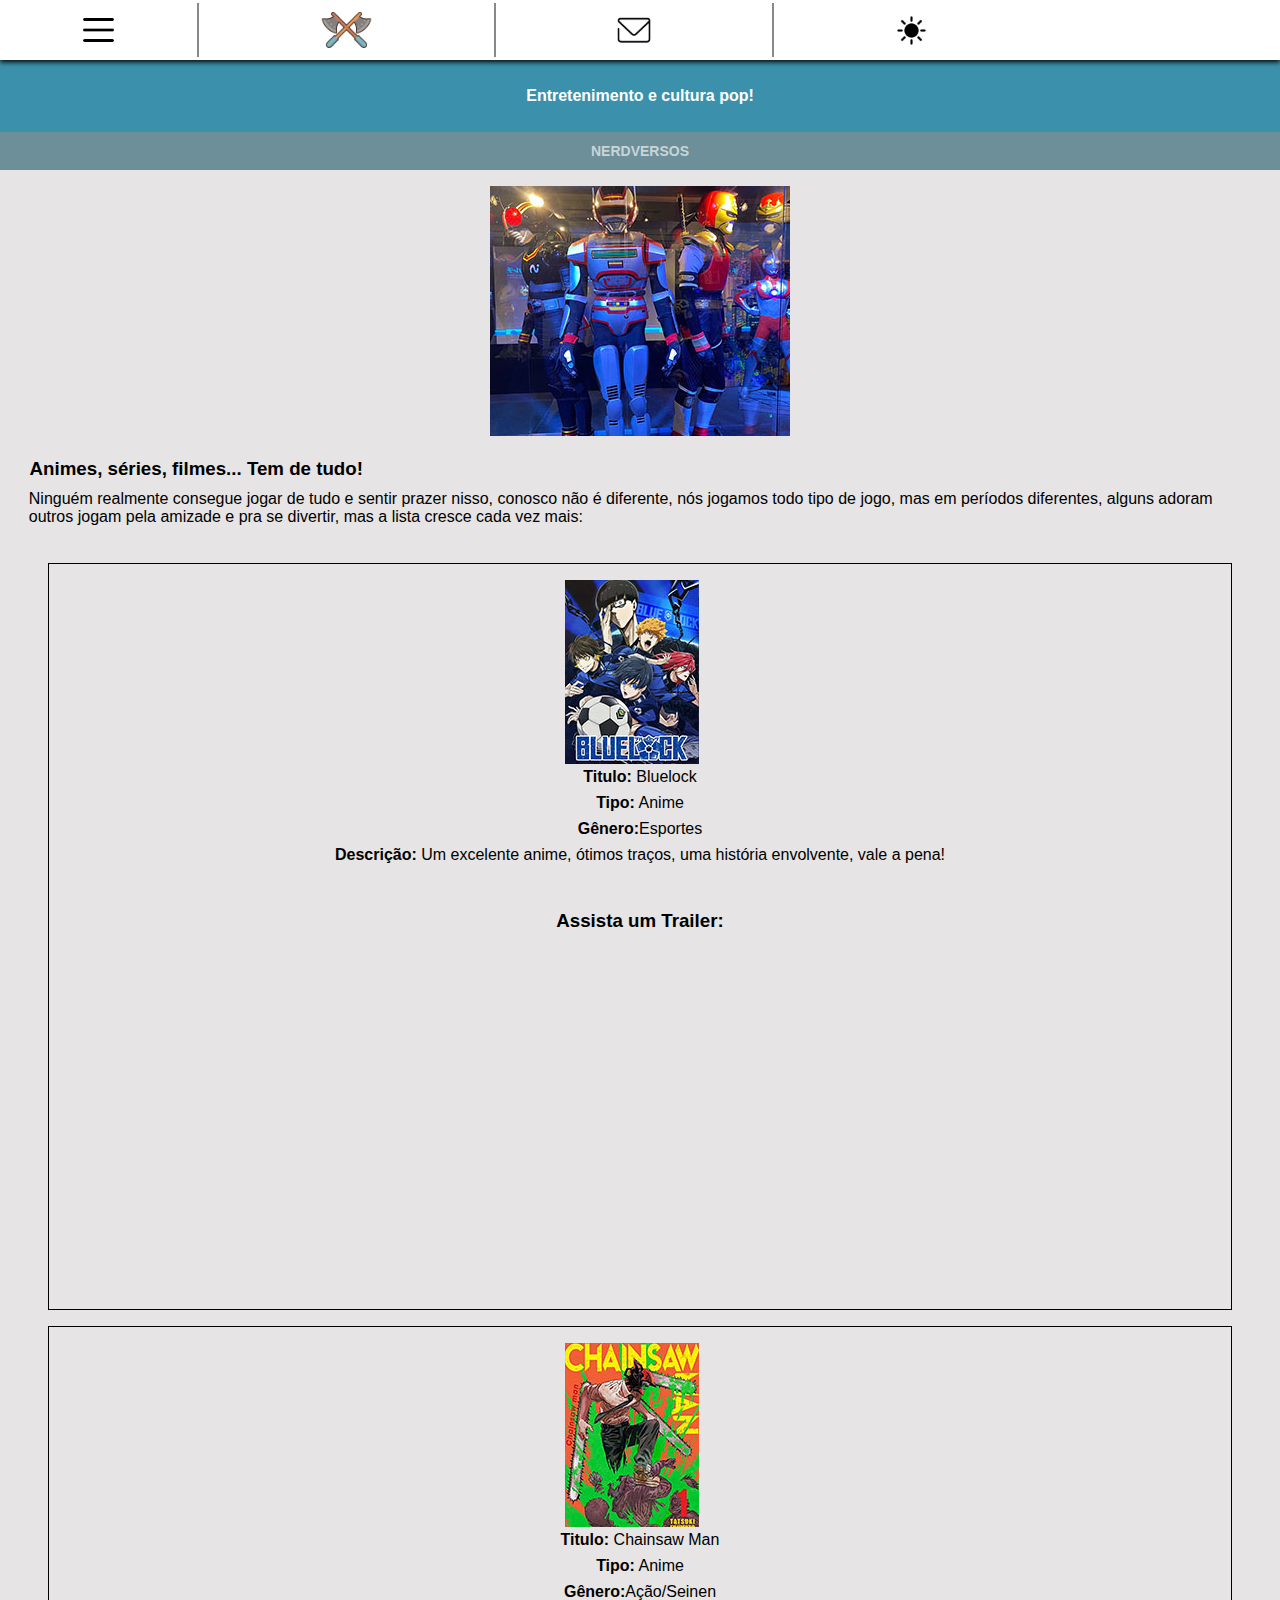
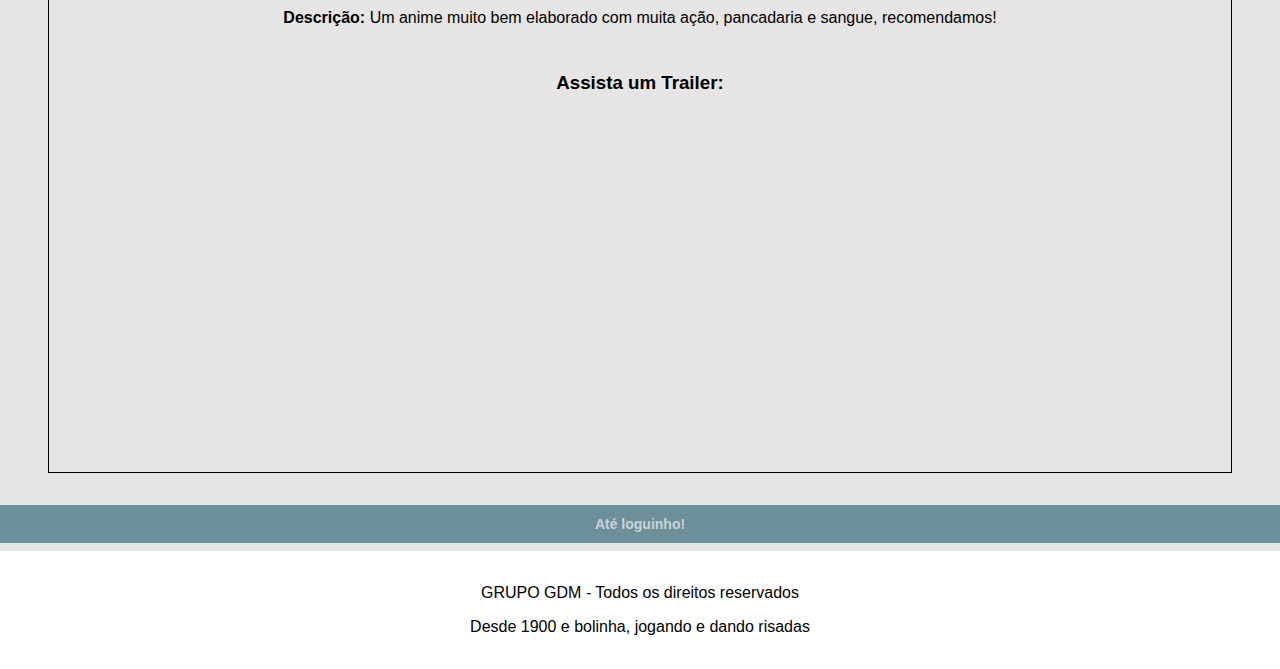
<file: Nerdverso.html>
<html lang="pt-br">
<head>
    <meta charset="UTF-8">
    <meta name="viewport" content="width=device-width, initial-scale=1.0">
    <link rel="preconnect" href="https://fonts.googleapis.com">
    <link rel="preconnect" href="https://fonts.gstatic.com" crossorigin>
    <link href="https: //fonts.googleapis.com/css2? family= Inter:wght@400;700 & family= Josefin+Sans:wght@400;700 & family= Poppins:wght@300;400;500;700 & family= Areia movediça & display=swap" rel="folha de estilo">
    <link rel="stylesheet" href="https://cdn.jsdelivr.net/npm/swiper@11/swiper-bundle.min.css"/>
    <link rel="stylesheet " href="styles/style.css">
    <title>GGM games</title>
</head>
<body>
    <header class="cabeçalho">
        <div class="container">
            <input type="checkbox" id="menu" class="container__botao">
            <label for="menu" class="container__rotulo">
                <span class="cabeçalho__menu-hamburguer container__imagem"></span>
                <p class="cabeçalho__descrição">Menu</p>
            </label>
            <ul class="lista__menu">
                <li class="lista__menu__item">
                    <a href="index.html" class="lista__menu__link">
                    <img class="imagem__link" src="img/Menuhome 1.svg">HOME<div class="linha__menu"></div></a>
                </li>
                
                <li class="lista__menu__item">
                    <a href="GDM Games.html" class="lista__menu__link">
                    <img class="imagem__link" src="img/Menugames 1.svg">GDM GAMES<div class="linha__menu"></div></a>
                </li>
                
                <li class="lista__menu__item">
                    <a href="GDM Dev.html" class="lista__menu__link">
                    <img class="imagem__link" src="img/Menudev 1.svg">GDM DEV<div class="linha__menu"></div></a>
                </li>
                
                <li class="lista__menu__item">
                    <a href="Nerdverso.html" class="lista__menu__link">
                    <img class="imagem__link" src="img/Menunerdversos 1.svg">NERDVERSOS<div class="linha__menu"></div></a>
                </li>

                <li class="lista__menu__item">
                    <a href="contato.html" class="lista__menu__link">
                    <img class="imagem__link" src="img/Menucontato 1.svg">CONTATO<div class="linha__menu"></div></a>
                </li>
            </ul>

            <div class="separa__menu"></div>
            <a class="menu__link" href="index.html"><img class="menu__logo menu" src="img/logo 1.svg"><p class="cabeçalho__descrição-logo"><b>Gangue</b> do Machado</p></a>
            <div class="separa__menu"></div>
            <a  class="menu_link-email" href="contato.html"><img class="menu__email menu" src="img/email 1.svg"><p class="cabeçalho__descrição">Entre em contato</p></a>
            <div class="separa__menu"></div>
            <a class="menu_link-email"><img class="menu__modo__luz menu" src="img/ModoDiurno 1.svg"><p class="cabeçalho__descrição">Mudar tema</p></a>
    </header>

    <section class="boas__vindas boas__vindas__email">
        <h2 class="boas__vindas__titulo">Entretenimento e cultura pop!</h2>
    </section>
    <h1 class="contato__faixa">NERDVERSOS</h1> 

    <section class="contato__explicaçao">
        <img class="contato__imagem" src="img/bannerNerdversos 1.svg">
        <h3 class="contato__explicaçao-subtitulo">Animes, séries, filmes... Tem de tudo!</h3>
        <p class="contato__explicaçao-texto">Ninguém realmente consegue jogar de tudo e sentir prazer nisso, conosco não
         é diferente, nós jogamos todo tipo de jogo, mas em períodos diferentes, alguns adoram outros jogam pela amizade
         e pra se divertir, mas a lista cresce cada vez mais:</p>
    </section>

    <section class="GDM__pc">
        <div class="GDM__gameplay__trailer">
            <img class="imagem__gdm" src="img/AnimeCapa1 1.svg">
            <div class="GDM__imagem__jogo">
                <div class="GMD__conteudo">
                    <p class="GDM__texto"><strong>Titulo:</strong> Bluelock</p>
                    <p class="GDM__texto"><strong>Tipo:</strong> Anime</p>
                    <p class="GDM__texto"><strong>Gênero:</strong>Esportes</p>
                    <p class="GDM__texto"><strong>Descrição: </strong>Um excelente anime, ótimos traços, uma história envolvente, vale a pena!</p>
                </div>
            </div>
            <div class="GDM__trailer">
                <h3 class="trailer__subtitulo">Assista um Trailer:</h3>
                <iframe  class="trailer" src="https://www.youtube.com/embed/RezlceK7wiM?si=07onXR_hcgze27jt" title="YouTube video player" frameborder="0" allow="accelerometer; autoplay; clipboard-write; encrypted-media; gyroscope; picture-in-picture; web-share" allowfullscreen></iframe>
            </div>
        </div>

    <div class="GDM__gameplay__trailer">
        <img class="imagem__gdm" src="img/AnimeCapa2 1.svg">
        <div class="GDM__imagem__jogo">
            <div class="GMD__conteudo">
                <p class="GDM__texto"><strong>Titulo:</strong> Chainsaw Man</p>
                <p class="GDM__texto"><strong>Tipo:</strong> Anime</p>
                <p class="GDM__texto"><strong>Gênero:</strong>Ação/Seinen</p>
                <p class="GDM__texto"><strong>Descrição: </strong>Um anime muito bem elaborado com muita ação, pancadaria e sangue, recomendamos!</p>
            </div>
        </div>
        <div class="GDM__trailer">
            <h3 class="trailer__subtitulo">Assista um Trailer:</h3>
            <iframe  class="trailer" src="https://www.youtube.com/embed/Cb9F59uvA_0?si=VhTj-M1BOKE752mG" title="YouTube video player" frameborder="0" allow="accelerometer; autoplay; clipboard-write; encrypted-media; gyroscope; picture-in-picture; web-share" allowfullscreen></iframe>
        </div>
    </div>
    </section>
         
        <h1 class="contato__faixa">Até loguinho!</h1> 

        <img class="rodape__imagem" src="img/rodape 1.svg">
        <footer class="rodape">
            <section class="rodape__conteudo">
                <p class="rodape__texto">GRUPO GDM - Todos os direitos reservados</p>
                <p class="rodape__texto">Desde 1900 e bolinha, jogando e dando risadas</p>
            </section>
        </footer>
</file>
<file: styles/style.css>
@import url(header.css);
@import url(saiba-mais.css);
@import url(carrocel.css);
@import url(rodape.css);
@import url(contato.css);
@import url(GDM\ Games.css);
@import url(GDM\ dev.css);

:root {
    --cor-de-fundo: #E6E4E4;
    --cor-branco: #FFFFFF;
    --fonte-principal:'Quicksand', sans-serif;
    --cor-secundaria: #444343;
    --cor-noturno:#ffffffa2;

}

body{
    background-color: var(--cor-de-fundo);
    font-size: 16px;
    font-family: var(--fonte-principal);
}
</file>
